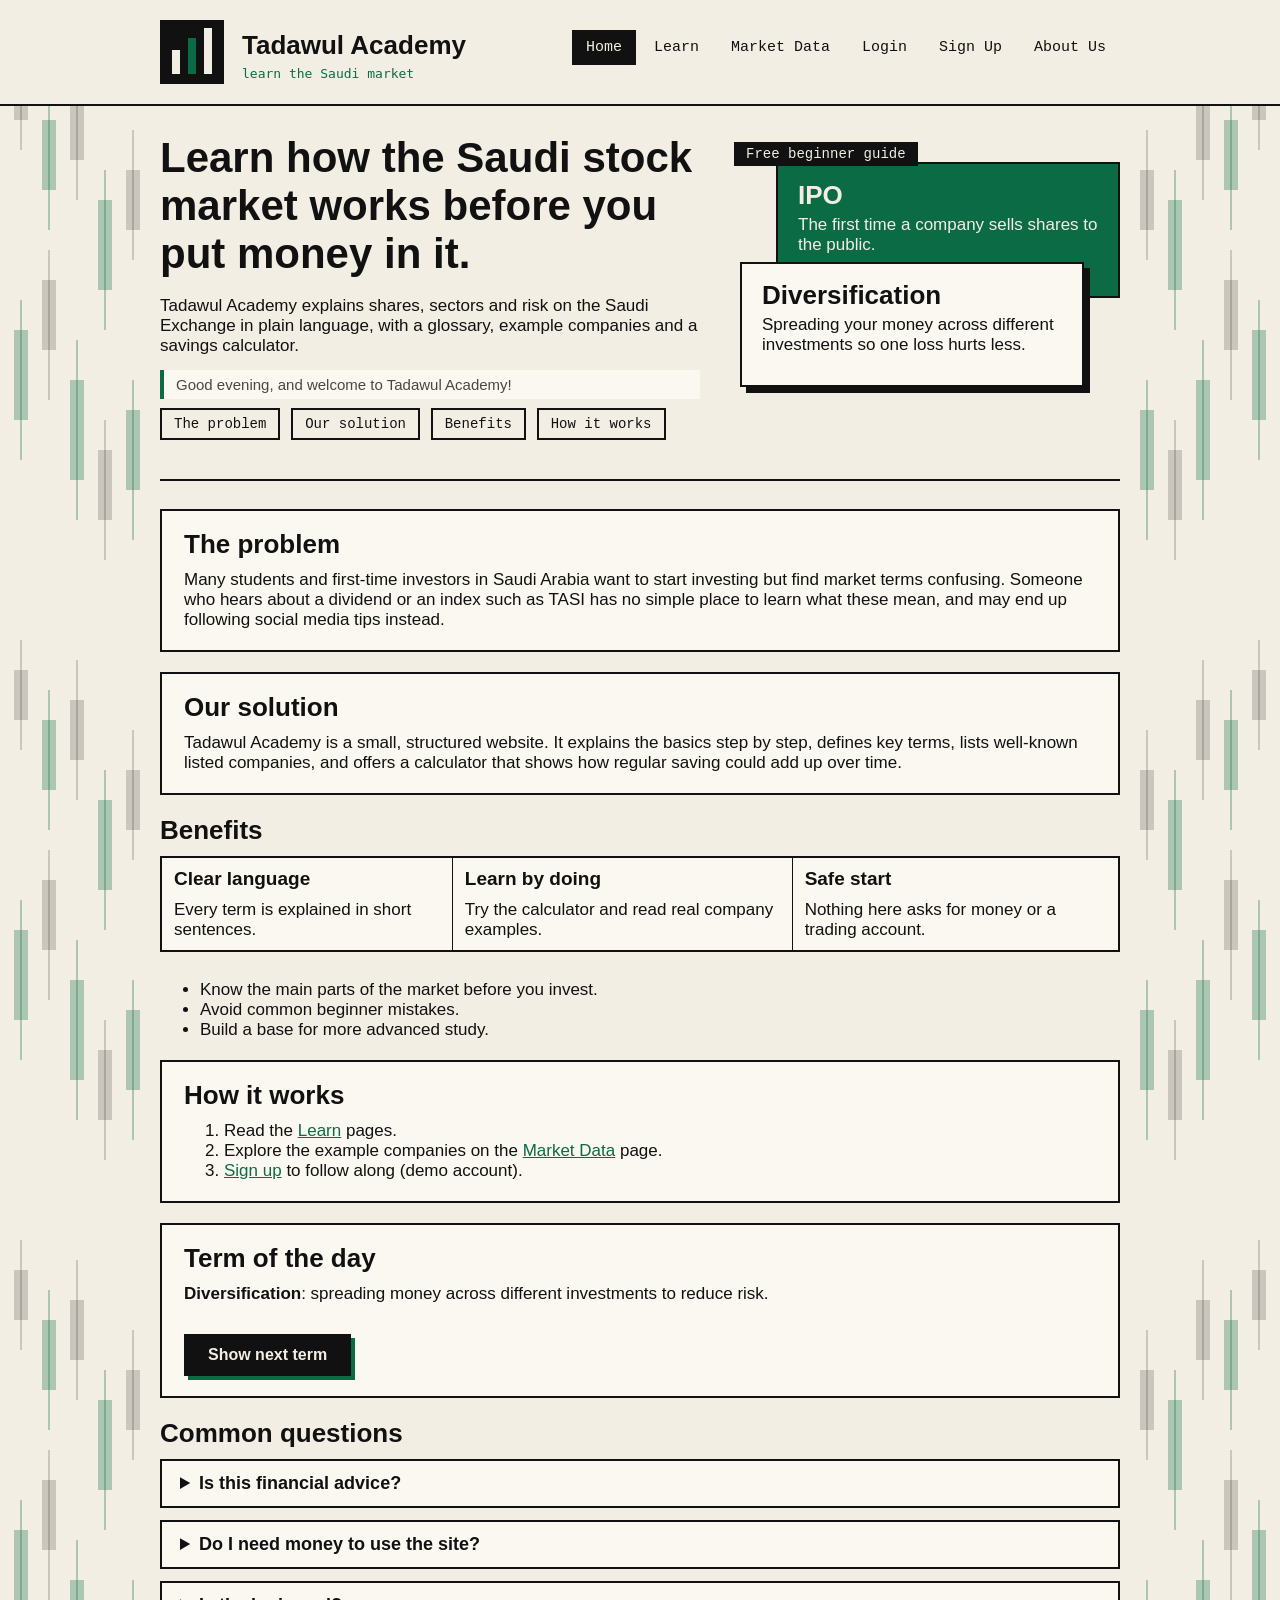
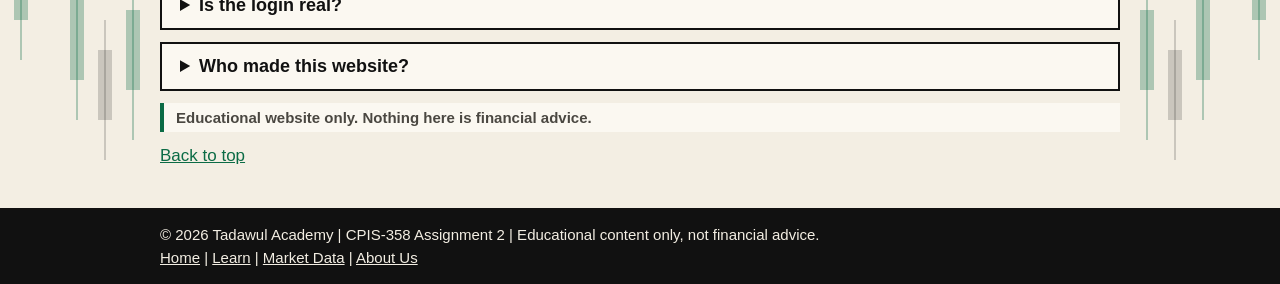
<file: index.html>
<!DOCTYPE html>

<!-- index.html: part of the Tadawul Academy website (CPIS-358, Assignment 2) -->
<html lang="en">
<head>
<meta charset="UTF-8">
<meta name="description" content="Beginner guide to the Saudi stock market">
<title>Tadawul Academy | Learn Saudi Stock Market Basics</title>
<link rel="stylesheet" type="text/css" href="css/style.css">
<script src="js/script.js"></script>
<style type="text/css">
/* Internal CSS: used only on the home page */
.hero { position: relative; height: 345px; border-bottom: 2px solid #111111; margin-bottom: 28px; }
.hero-text { width: 540px; }
.jump a { border: 2px solid #111111; padding: 6px 12px; color: #111111; text-decoration: none; font-family: Consolas, "Courier New", monospace; font-size: 14px; margin-right: 6px; }
.jump a:hover { background-color: #111111; color: #F3EEE3; }
.stack { position: absolute; top: 28px; right: 0; width: 380px; height: 250px; }
.layer { position: absolute; width: 300px; padding: 16px 20px; border: 2px solid #111111; }
.layer h2 { margin-bottom: 4px; }
.back { top: 0; right: 0; height: 100px; z-index: 1; background-color: #0B6B45; color: #F3EEE3; }
.back h2 { color: #F3EEE3; }
.front { top: 100px; left: 0; z-index: 2; background-color: #FBF8F1; box-shadow: 6px 6px 0 #111111; }
.badge { position: absolute; top: -20px; left: -6px; z-index: 3; background-color: #111111; color: #F3EEE3; padding: 4px 12px; font-family: Consolas, "Courier New", monospace; font-size: 14px; }
.faq-item { background-color: #FBF8F1; border: 2px solid #111111; padding: 12px 18px; margin-bottom: 12px; }
.faq-item:hover { box-shadow: 5px 5px 0 #0B6B45; }
.faq-item summary { font-weight: bold; font-size: 18px; }
.faq-item p { margin-top: 12px; margin-bottom: 0; padding-top: 12px; border-top: 1px solid #111111; }
</style>
</head>
<body id="top" onload="showYear(); showGreeting(); showTerm()">
<header class="site-header">
<div class="wrap">
<img src="images/logo.svg" class="logo" width="340" height="96" alt="Tadawul Academy logo. Click it to open the About Us page." usemap="#logomap">
<map name="logomap"><area shape="circle" coords="48,48,32" href="about.html" alt="About Us (icon)"><area shape="rect" coords="98,0,340,96" href="about.html" alt="About Us (title)"></map>
<nav>
<ul>
<li><a href="index.html" class="active">Home</a></li>
<li><a href="learn.html">Learn</a><ul class="submenu"><li><a href="learn.html#basics">Market Basics</a></li><li><a href="learn.html#glossary">Glossary</a></li><li><a href="learn.html#first-steps">First Steps</a></li></ul></li>
<li><a href="market.html">Market Data</a></li>
<li><a href="login.html">Login</a></li>
<li><a href="signup.html">Sign Up</a></li>
<li><a href="about.html">About Us</a></li>
</ul>
</nav>
</div>
</header>
<div class="page">
<section class="hero">
<div class="hero-text">
<h1>Learn how the Saudi stock market works before you put money in it.</h1>
<p>Tadawul Academy explains shares, sectors and risk on the Saudi Exchange in plain language, with a glossary, example companies and a savings calculator.</p>
<p id="greeting" class="note"></p>
<p class="jump"><a href="#problem">The problem</a> <a href="#solution">Our solution</a> <a href="#benefits">Benefits</a> <a href="#how">How it works</a></p>
</div>
<div class="stack">
<span class="badge">Free beginner guide</span>
<div class="layer back"><h2>IPO</h2><p>The first time a company sells shares to the public.</p></div>
<div class="layer front"><h2>Diversification</h2><p>Spreading your money across different investments so one loss hurts less.</p></div>
</div>
</section>
<article class="card" id="problem">
<h2>The problem</h2>
<p>Many students and first-time investors in Saudi Arabia want to start investing but find market terms confusing. Someone who hears about a dividend or an index such as TASI has no simple place to learn what these mean, and may end up following social media tips instead.</p>
</article>
<article class="card" id="solution">
<h2>Our solution</h2>
<p>Tadawul Academy is a small, structured website. It explains the basics step by step, defines key terms, lists well-known listed companies, and offers a calculator that shows how regular saving could add up over time.</p>
</article>
<section id="benefits">
<h2>Benefits</h2>
<table summary="Three main benefits of the website">
<tr>
<td><h3>Clear language</h3>Every term is explained in short sentences.</td>
<td><h3>Learn by doing</h3>Try the calculator and read real company examples.</td>
<td><h3>Safe start</h3>Nothing here asks for money or a trading account.</td>
</tr>
</table>
<ul>
<li>Know the main parts of the market before you invest.</li>
<li>Avoid common beginner mistakes.</li>
<li>Build a base for more advanced study.</li>
</ul>
</section>
<section id="how" class="card">
<h2>How it works</h2>
<ol>
<li>Read the <a href="learn.html">Learn</a> pages.</li>
<li>Explore the example companies on the <a href="market.html">Market Data</a> page.</li>
<li><a href="signup.html">Sign up</a> to follow along (demo account).</li>
</ol>
</section>
<section class="card" id="term">
<h2>Term of the day</h2>
<p id="termText"></p>
<p><input type="button" class="btn" value="Show next term" onclick="nextTerm()"></p>
</section>
<section id="faq">
<h2>Common questions</h2>
<details class="faq-item">
<summary>Is this financial advice?</summary>
<p>No. Tadawul Academy is an educational project. It never tells you what to buy or sell.</p>
</details>
<details class="faq-item">
<summary>Do I need money to use the site?</summary>
<p>No. Everything here is free, and no payment details are ever asked for.</p>
</details>
<details class="faq-item">
<summary>Is the login real?</summary>
<p>No. The login and sign-up pages are demos, so nothing you type is saved.</p>
</details>
<details class="faq-item">
<summary>Who made this website?</summary>
<p>Two Information Systems students at King Abdulaziz University, for the CPIS-358 course. See the <a href="about.html">About Us</a> page.</p>
</details>
</section>
<p class="note" style="font-weight: bold;">Educational website only. Nothing here is financial advice.</p>
<a class="top-link" href="#top">Back to top</a>
</div>
<footer class="site-footer">
<div class="wrap">
<p>&copy; <span id="year">2026</span> Tadawul Academy | CPIS-358 Assignment 2 | Educational content only, not financial advice.</p>
<p><a href="index.html">Home</a> | <a href="learn.html">Learn</a> | <a href="market.html">Market Data</a> | <a href="about.html">About Us</a></p>
</div>
</footer>
</body>
</html>
</file>
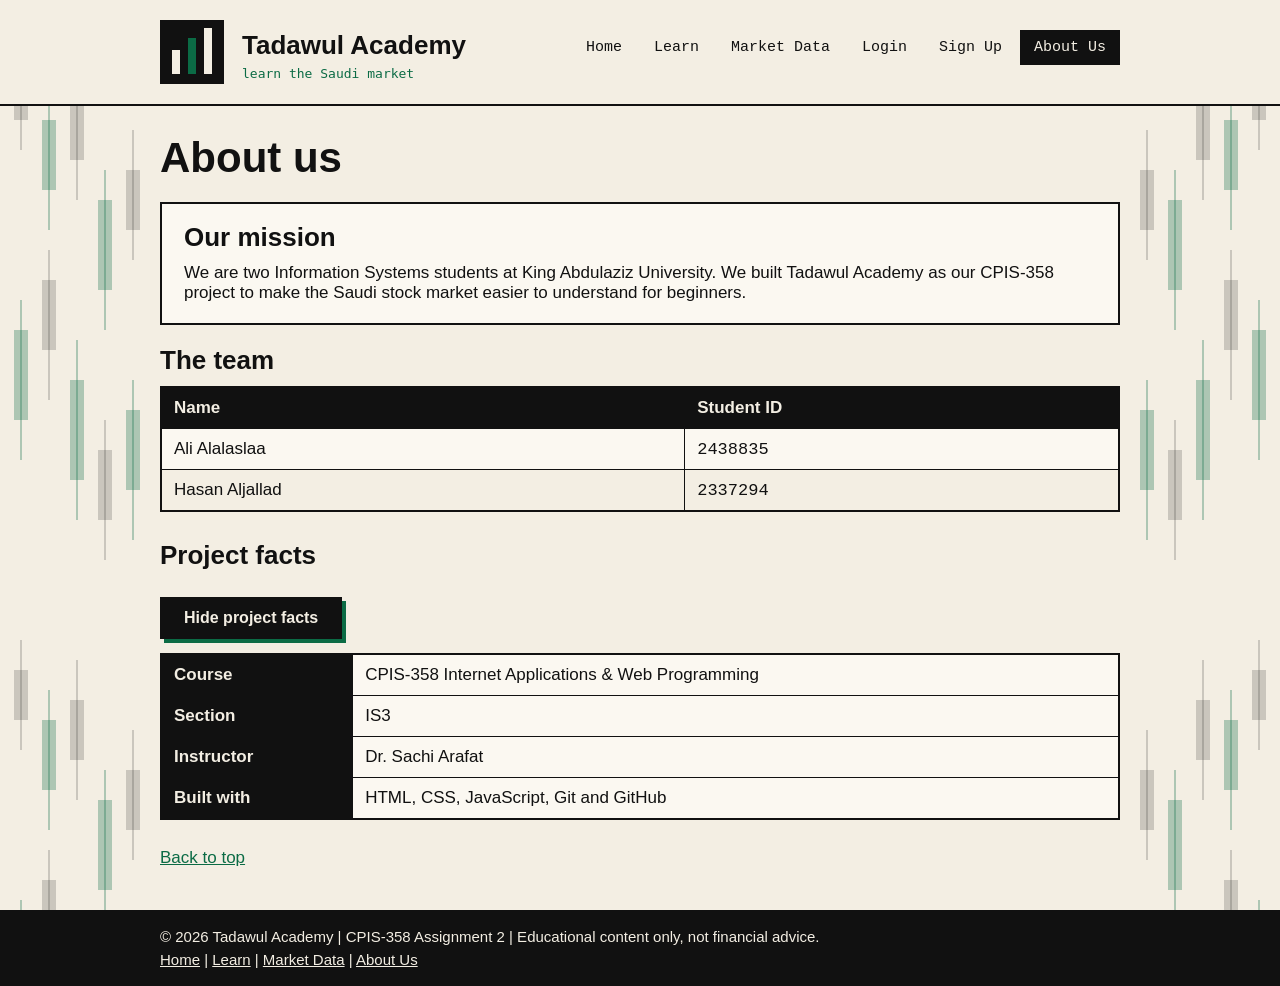
<file: about.html>
<!DOCTYPE html>

<!-- about.html: part of the Tadawul Academy website (CPIS-358, Assignment 2) -->
<html lang="en">
<head>
<meta charset="UTF-8">
<meta name="description" content="Beginner guide to the Saudi stock market">
<title>About Us | Tadawul Academy</title>
<link rel="stylesheet" type="text/css" href="css/style.css">
<script src="js/script.js"></script>
<script>
// Embedded script: shows or hides the project facts table
function toggleFacts() {
  var facts = document.getElementById("factsBox");
  var button = document.getElementById("factsButton");
  if (facts.style.display == "none") {
    facts.style.display = "block";
    button.value = "Hide project facts";
  } else {
    facts.style.display = "none";
    button.value = "Show project facts";
  }
}
</script>
</head>
<body id="top" onload="showYear()">
<header class="site-header">
<div class="wrap">
<img src="images/logo.svg" class="logo" width="340" height="96" alt="Tadawul Academy logo. Click it to open the About Us page." usemap="#logomap">
<map name="logomap"><area shape="circle" coords="48,48,32" href="about.html" alt="About Us (icon)"><area shape="rect" coords="98,0,340,96" href="about.html" alt="About Us (title)"></map>
<nav>
<ul>
<li><a href="index.html">Home</a></li>
<li><a href="learn.html">Learn</a><ul class="submenu"><li><a href="learn.html#basics">Market Basics</a></li><li><a href="learn.html#glossary">Glossary</a></li><li><a href="learn.html#first-steps">First Steps</a></li></ul></li>
<li><a href="market.html">Market Data</a></li>
<li><a href="login.html">Login</a></li>
<li><a href="signup.html">Sign Up</a></li>
<li><a href="about.html" class="active">About Us</a></li>
</ul>
</nav>
</div>
</header>
<div class="page">
<h1>About us</h1>
<section class="card">
<h2>Our mission</h2>
<p>We are two Information Systems students at King Abdulaziz University. We built Tadawul Academy as our CPIS-358 project to make the Saudi stock market easier to understand for beginners.</p>
</section>
<section>
<h2>The team</h2>
<table summary="Team members and student IDs">
<thead><tr><th>Name</th><th>Student ID</th></tr></thead>
<tbody>
<tr><td>Ali Alalaslaa</td><td class="mono">2438835</td></tr>
<tr class="alt"><td>Hasan Aljallad</td><td class="mono">2337294</td></tr>
</tbody></table>
</section>
<section>
<h2>Project facts</h2>
<p><input type="button" id="factsButton" class="btn" value="Hide project facts" onclick="toggleFacts()"></p>
<div id="factsBox">
<table summary="Course details">
<tbody>
<tr><th>Course</th><td>CPIS-358 Internet Applications &amp; Web Programming</td></tr>
<tr><th>Section</th><td>IS3</td></tr>
<tr><th>Instructor</th><td>Dr. Sachi Arafat</td></tr>
<tr><th>Built with</th><td>HTML, CSS, JavaScript, Git and GitHub</td></tr>
</tbody></table>
</div>
</section>
<a class="top-link" href="#top">Back to top</a>
</div>
<footer class="site-footer">
<div class="wrap">
<p>&copy; <span id="year">2026</span> Tadawul Academy | CPIS-358 Assignment 2 | Educational content only, not financial advice.</p>
<p><a href="index.html">Home</a> | <a href="learn.html">Learn</a> | <a href="market.html">Market Data</a> | <a href="about.html">About Us</a></p>
</div>
</footer>
</body>
</html>
</file>
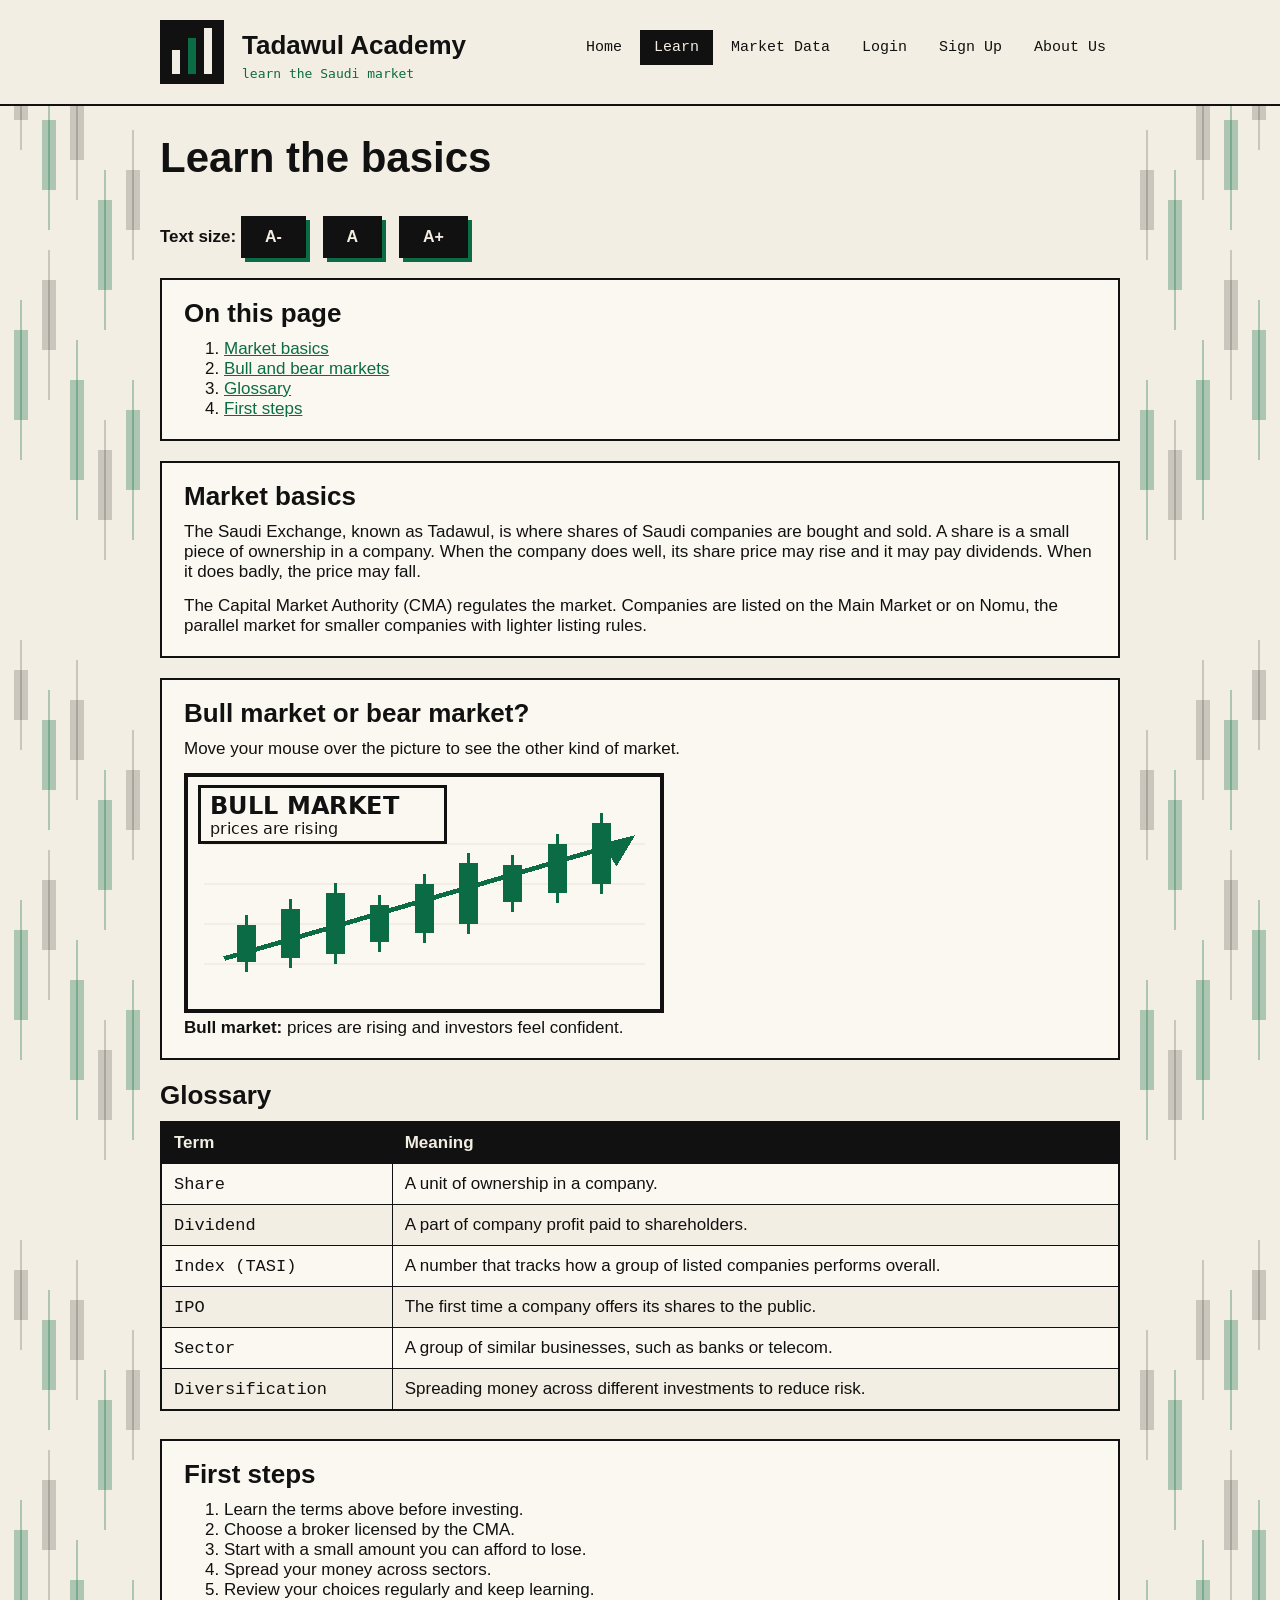
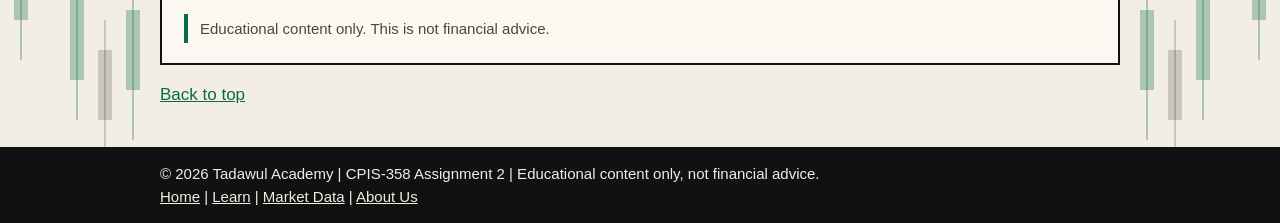
<file: learn.html>
<!DOCTYPE html>

<!-- learn.html: part of the Tadawul Academy website (CPIS-358, Assignment 2) -->
<html lang="en">
<head>
<meta charset="UTF-8">
<meta name="description" content="Beginner guide to the Saudi stock market">
<title>Learn the Basics | Tadawul Academy</title>
<link rel="stylesheet" type="text/css" href="css/style.css">
<script src="js/script.js"></script>
<script>
// Embedded script: picture rollover on the Learn page
function showBear() {
  document.getElementById("moodPic").src = "images/bear.png";
  document.getElementById("moodPic").alt = "Chart of a falling market";
  document.getElementById("moodText").innerHTML = "<strong>Bear market:</strong> prices are falling and investors feel nervous.";
}

function showBull() {
  document.getElementById("moodPic").src = "images/bull.png";
  document.getElementById("moodPic").alt = "Chart of a rising market";
  document.getElementById("moodText").innerHTML = "<strong>Bull market:</strong> prices are rising and investors feel confident.";
}

// Changes the text size of the whole page
function changeSize(size) {
  document.body.style.fontSize = size;
}
</script>
</head>
<body id="top" onload="showYear()">
<header class="site-header">
<div class="wrap">
<img src="images/logo.svg" class="logo" width="340" height="96" alt="Tadawul Academy logo. Click it to open the About Us page." usemap="#logomap">
<map name="logomap"><area shape="circle" coords="48,48,32" href="about.html" alt="About Us (icon)"><area shape="rect" coords="98,0,340,96" href="about.html" alt="About Us (title)"></map>
<nav>
<ul>
<li><a href="index.html">Home</a></li>
<li><a href="learn.html" class="active">Learn</a><ul class="submenu"><li><a href="learn.html#basics">Market Basics</a></li><li><a href="learn.html#glossary">Glossary</a></li><li><a href="learn.html#first-steps">First Steps</a></li></ul></li>
<li><a href="market.html">Market Data</a></li>
<li><a href="login.html">Login</a></li>
<li><a href="signup.html">Sign Up</a></li>
<li><a href="about.html">About Us</a></li>
</ul>
</nav>
</div>
</header>
<div class="page">
<h1>Learn the basics</h1>
<p><strong>Text size:</strong>
<input type="button" class="btn" value="A-" onclick="changeSize('15px')">
<input type="button" class="btn" value="A" onclick="changeSize('17px')">
<input type="button" class="btn" value="A+" onclick="changeSize('20px')"></p>
<nav class="card"><h2>On this page</h2><ol>
<li><a href="#basics">Market basics</a></li><li><a href="#mood">Bull and bear markets</a></li><li><a href="#glossary">Glossary</a></li><li><a href="#first-steps">First steps</a></li></ol></nav>
<article class="card" id="basics">
<h2>Market basics</h2>
<p>The Saudi Exchange, known as Tadawul, is where shares of Saudi companies are bought and sold. A share is a small piece of ownership in a company. When the company does well, its share price may rise and it may pay dividends. When it does badly, the price may fall.</p>
<p>The Capital Market Authority (CMA) regulates the market. Companies are listed on the Main Market or on Nomu, the parallel market for smaller companies with lighter listing rules.</p>
</article>
<section class="card" id="mood">
<h2>Bull market or bear market?</h2>
<p>Move your mouse over the picture to see the other kind of market.</p>
<img id="moodPic" src="images/bull.png" width="480" height="240" alt="Chart of a rising market" onmouseover="showBear()" onmouseout="showBull()">
<p id="moodText"><strong>Bull market:</strong> prices are rising and investors feel confident.</p>
</section>
<section id="glossary">
<h2>Glossary</h2>
<table summary="Key market terms and their meanings">
<thead><tr><th>Term</th><th>Meaning</th></tr></thead>
<tbody>
<tr><td class="mono">Share</td><td>A unit of ownership in a company.</td></tr>
<tr class="alt"><td class="mono">Dividend</td><td>A part of company profit paid to shareholders.</td></tr>
<tr><td class="mono">Index (TASI)</td><td>A number that tracks how a group of listed companies performs overall.</td></tr>
<tr class="alt"><td class="mono">IPO</td><td>The first time a company offers its shares to the public.</td></tr>
<tr><td class="mono">Sector</td><td>A group of similar businesses, such as banks or telecom.</td></tr>
<tr class="alt"><td class="mono">Diversification</td><td>Spreading money across different investments to reduce risk.</td></tr>
</tbody></table>
</section>
<article class="card" id="first-steps">
<h2>First steps</h2>
<ol>
<li>Learn the terms above before investing.</li>
<li>Choose a broker licensed by the CMA.</li>
<li>Start with a small amount you can afford to lose.</li>
<li>Spread your money across sectors.</li>
<li>Review your choices regularly and keep learning.</li>
</ol>
<p class="note">Educational content only. This is not financial advice.</p>
</article>
<a class="top-link" href="#top">Back to top</a>
</div>
<footer class="site-footer">
<div class="wrap">
<p>&copy; <span id="year">2026</span> Tadawul Academy | CPIS-358 Assignment 2 | Educational content only, not financial advice.</p>
<p><a href="index.html">Home</a> | <a href="learn.html">Learn</a> | <a href="market.html">Market Data</a> | <a href="about.html">About Us</a></p>
</div>
</footer>
</body>
</html>
</file>
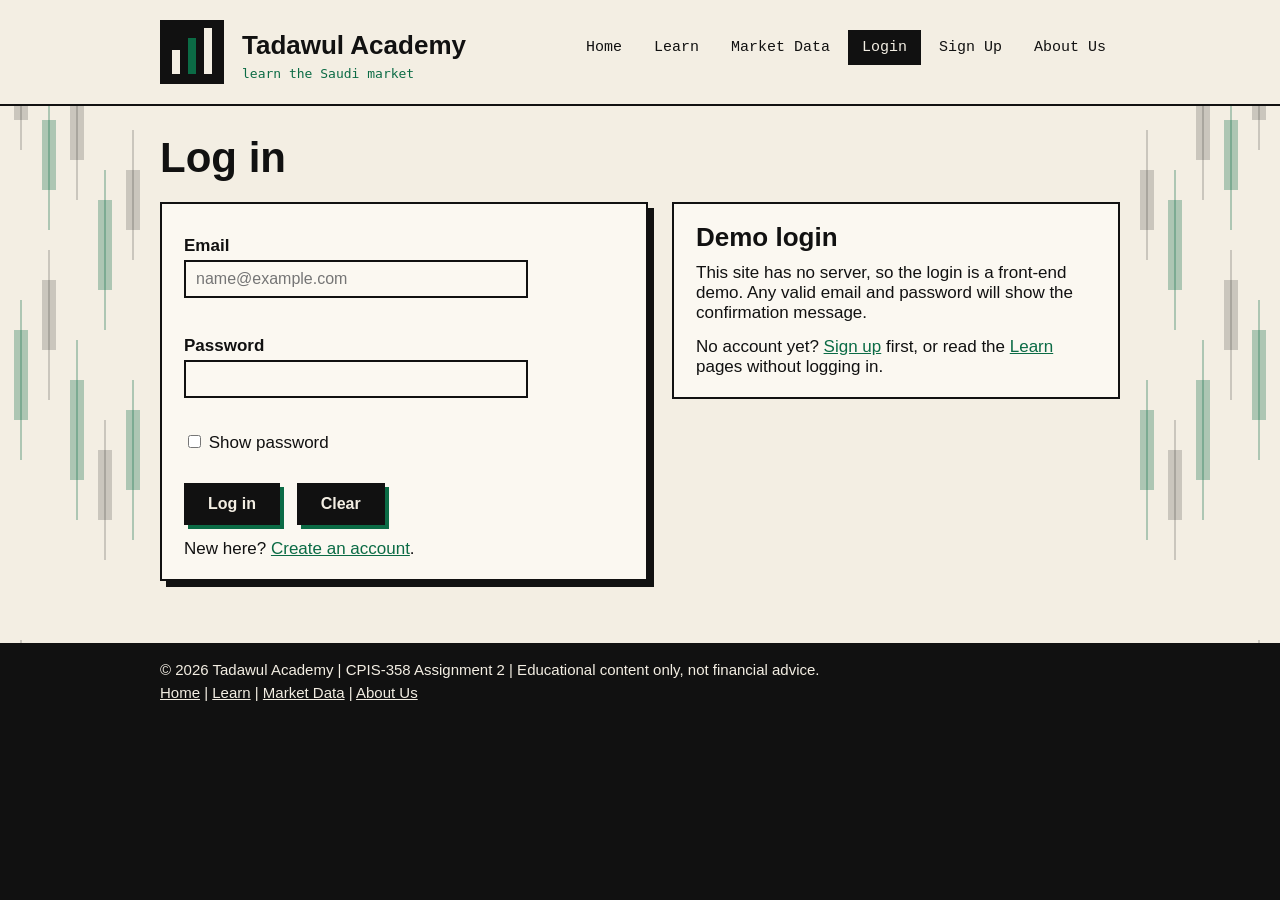
<file: login.html>
<!DOCTYPE html>

<!-- login.html: part of the Tadawul Academy website (CPIS-358, Assignment 2) -->
<html lang="en">
<head>
<meta charset="UTF-8">
<meta name="description" content="Beginner guide to the Saudi stock market">
<title>Login | Tadawul Academy</title>
<link rel="stylesheet" type="text/css" href="css/style.css">
<script src="js/script.js"></script>
<script>
// Embedded script: show or hide the password
function togglePassword() {
  var field = document.getElementById("loginPassword");
  if (document.getElementById("showPw").checked) {
    field.type = "text";
  } else {
    field.type = "password";
  }
}
</script>
</head>
<body id="top" onload="showYear()">
<header class="site-header">
<div class="wrap">
<img src="images/logo.svg" class="logo" width="340" height="96" alt="Tadawul Academy logo. Click it to open the About Us page." usemap="#logomap">
<map name="logomap"><area shape="circle" coords="48,48,32" href="about.html" alt="About Us (icon)"><area shape="rect" coords="98,0,340,96" href="about.html" alt="About Us (title)"></map>
<nav>
<ul>
<li><a href="index.html">Home</a></li>
<li><a href="learn.html">Learn</a><ul class="submenu"><li><a href="learn.html#basics">Market Basics</a></li><li><a href="learn.html#glossary">Glossary</a></li><li><a href="learn.html#first-steps">First Steps</a></li></ul></li>
<li><a href="market.html">Market Data</a></li>
<li><a href="login.html" class="active">Login</a></li>
<li><a href="signup.html">Sign Up</a></li>
<li><a href="about.html">About Us</a></li>
</ul>
</nav>
</div>
</header>
<div class="page">
<h1>Log in</h1>
<section class="card shadow form-box">
<form name="loginForm" method="post" onsubmit="return validateLogin()" onreset="clearLogin()">
<label for="loginEmail">Email</label>
<input type="text" id="loginEmail" name="email" class="field" placeholder="name@example.com" onfocus="highlight(this)" onblur="unhighlight(this)">
<p class="error" id="loginEmailErr"></p>
<label for="loginPassword">Password</label>
<input type="password" id="loginPassword" name="password" class="field" onfocus="highlight(this)" onblur="unhighlight(this)">
<p class="error" id="loginPwErr"></p>
<p style="margin-top: 10px;"><label class="inline"><input type="checkbox" id="showPw" onclick="togglePassword()"> Show password</label></p>
<input type="submit" class="btn" value="Log in">
<input type="reset" class="btn" value="Clear">
<p class="msg" id="loginMsg"></p>
</form>
<p>New here? <a href="signup.html">Create an account</a>.</p>
</section>
<aside class="side card">
<h2>Demo login</h2>
<p>This site has no server, so the login is a front-end demo. Any valid email and password will show the confirmation message.</p>
<p>No account yet? <a href="signup.html">Sign up</a> first, or read the <a href="learn.html">Learn</a> pages without logging in.</p>
</aside>
</div>
<footer class="site-footer">
<div class="wrap">
<p>&copy; <span id="year">2026</span> Tadawul Academy | CPIS-358 Assignment 2 | Educational content only, not financial advice.</p>
<p><a href="index.html">Home</a> | <a href="learn.html">Learn</a> | <a href="market.html">Market Data</a> | <a href="about.html">About Us</a></p>
</div>
</footer>
</body>
</html>
</html>
</file>
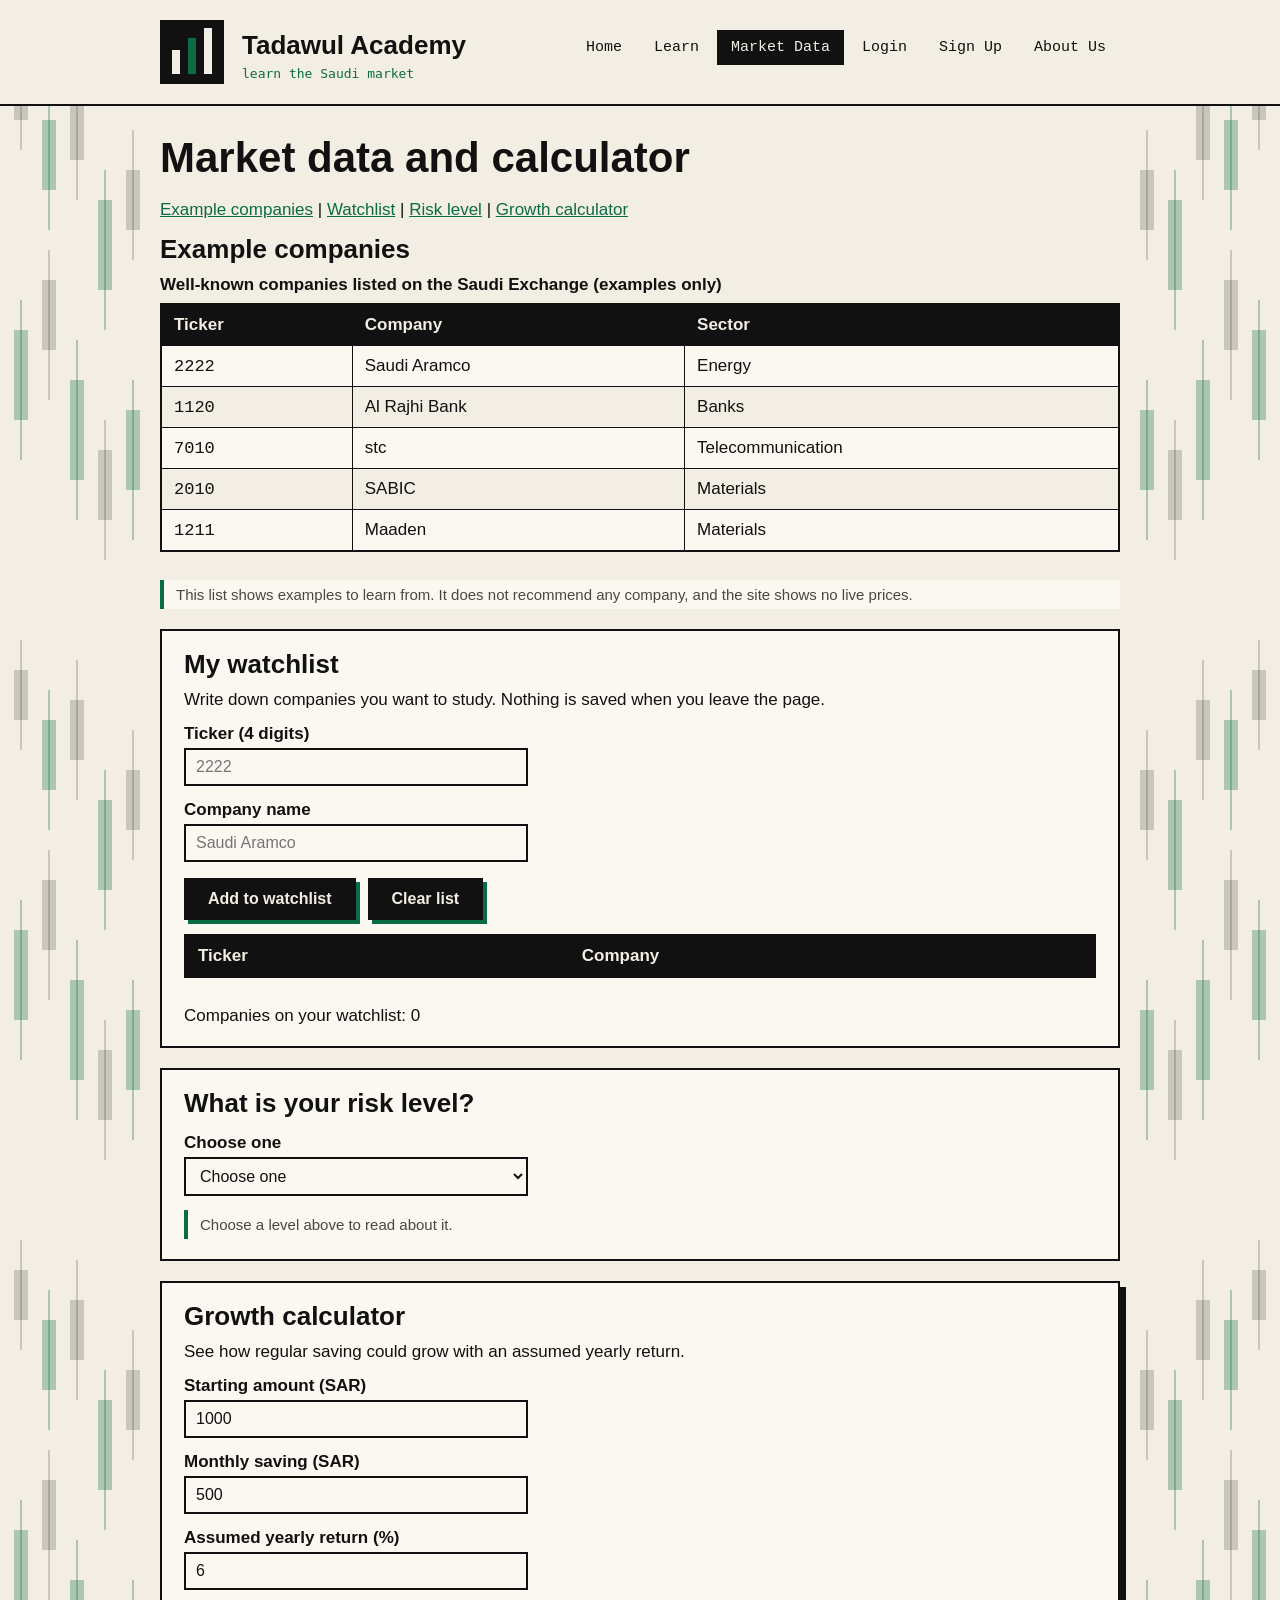
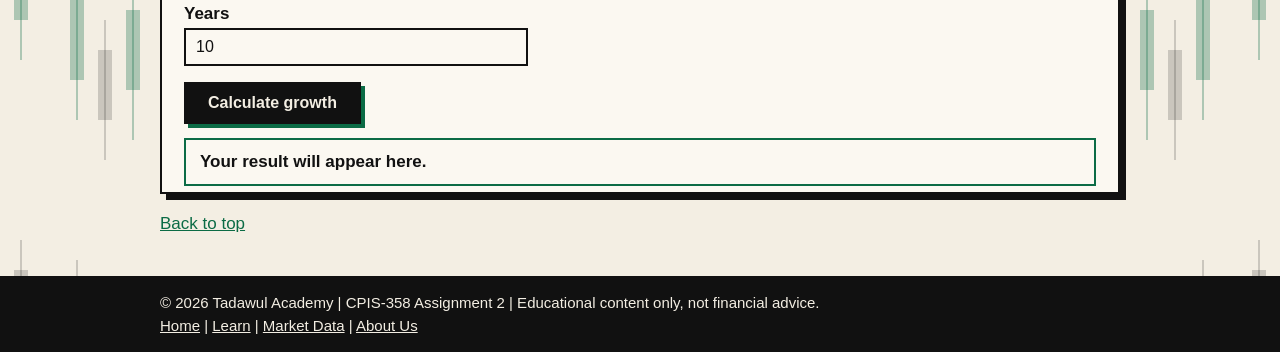
<file: market.html>
<!DOCTYPE html>

<!-- market.html: part of the Tadawul Academy website (CPIS-358, Assignment 2) -->
<html lang="en">
<head>
<meta charset="UTF-8">
<meta name="description" content="Beginner guide to the Saudi stock market">
<title>Market Data and Calculator | Tadawul Academy</title>
<link rel="stylesheet" type="text/css" href="css/style.css">
<script src="js/script.js"></script>
<script>
// Embedded script: scripts that are used only on the Market Data page
function showRisk() {
  var level = document.getElementById("riskLevel").value;
  var box = document.getElementById("riskText");
  switch (level) {
    case "low":
      box.innerHTML = "<strong>Low risk:</strong> you prefer steady growth and accept smaller returns. Spreading your money across sectors matters most for you.";
      box.style.borderLeftColor = "#0B6B45";
      break;
    case "medium":
      box.innerHTML = "<strong>Medium risk:</strong> you accept some ups and downs for better growth. Keep a mix of different sectors.";
      box.style.borderLeftColor = "#111111";
      break;
    case "high":
      box.innerHTML = "<strong>High risk:</strong> you accept big ups and downs for the chance of bigger growth. You could also lose a lot, so only use money you can afford to lose.";
      box.style.borderLeftColor = "#9B1C1C";
      break;
    default:
      box.innerHTML = "Choose a level above to read about it.";
      box.style.borderLeftColor = "#0B6B45";
  }
}

// ----- Watchlist: adds and removes table rows -----
var watchCount = 0; // how many companies are on the list

// Returns true when the text has only the digits 0 to 9
function onlyDigits(text) {
  for (var i = 0; i < text.length; i++) {
    var letter = text.charAt(i);
    if (letter < "0" || letter > "9") {
      return false;
    }
  }
  return true;
}

// Adds a row to the watchlist after checking both boxes
function addWatch() {
  var ticker = document.getElementById("watchTicker").value;
  var company = document.getElementById("watchCompany").value;
  var error = "";

  if (ticker == "" || company == "") {
    error = "Please fill in both boxes.";
  } else if (ticker.length != 4 || onlyDigits(ticker) == false) {
    error = "The ticker must be exactly 4 digits, like 2222.";
  } else if (company.indexOf("<") != -1 || company.indexOf(">") != -1) {
    error = "The company name cannot contain the signs < or >.";
  }

  if (error != "") {
    window.alert(error);
    return;
  }

  watchCount = watchCount + 1;
  document.getElementById("watchBody").innerHTML += "<tr><td class=\"mono\">" + ticker + "</td><td>" + company + "</td></tr>";
  document.getElementById("watchCount").innerHTML = watchCount;
  document.getElementById("watchTicker").value = "";
  document.getElementById("watchCompany").value = "";
}

// Removes every row from the watchlist
function clearWatch() {
  document.getElementById("watchBody").innerHTML = "";
  watchCount = 0;
  document.getElementById("watchCount").innerHTML = watchCount;
}
</script>
</head>
<body id="top" onload="showYear()">
<header class="site-header">
<div class="wrap">
<img src="images/logo.svg" class="logo" width="340" height="96" alt="Tadawul Academy logo. Click it to open the About Us page." usemap="#logomap">
<map name="logomap"><area shape="circle" coords="48,48,32" href="about.html" alt="About Us (icon)"><area shape="rect" coords="98,0,340,96" href="about.html" alt="About Us (title)"></map>
<nav>
<ul>
<li><a href="index.html">Home</a></li>
<li><a href="learn.html">Learn</a><ul class="submenu"><li><a href="learn.html#basics">Market Basics</a></li><li><a href="learn.html#glossary">Glossary</a></li><li><a href="learn.html#first-steps">First Steps</a></li></ul></li>
<li><a href="market.html" class="active">Market Data</a></li>
<li><a href="login.html">Login</a></li>
<li><a href="signup.html">Sign Up</a></li>
<li><a href="about.html">About Us</a></li>
</ul>
</nav>
</div>
</header>
<div class="page">
<h1>Market data and calculator</h1>
<p><a href="#companies">Example companies</a> | <a href="#watchlist">Watchlist</a> | <a href="#risk">Risk level</a> | <a href="#calculator">Growth calculator</a></p>
<section id="companies">
<h2>Example companies</h2>
<table summary="Well-known companies listed on the Saudi Exchange">
<caption>Well-known companies listed on the Saudi Exchange (examples only)</caption>
<thead><tr><th>Ticker</th><th>Company</th><th>Sector</th></tr></thead>
<tbody>
<tr><td class="mono">2222</td><td>Saudi Aramco</td><td>Energy</td></tr>
<tr class="alt"><td class="mono">1120</td><td>Al Rajhi Bank</td><td>Banks</td></tr>
<tr><td class="mono">7010</td><td>stc</td><td>Telecommunication</td></tr>
<tr class="alt"><td class="mono">2010</td><td>SABIC</td><td>Materials</td></tr>
<tr><td class="mono">1211</td><td>Maaden</td><td>Materials</td></tr>
</tbody></table>
<p class="note">This list shows examples to learn from. It does not recommend any company, and the site shows no live prices.</p>
</section>
<section class="card" id="watchlist">
<h2>My watchlist</h2>
<p>Write down companies you want to study. Nothing is saved when you leave the page.</p>
<label for="watchTicker">Ticker (4 digits)</label>
<input type="text" id="watchTicker" class="field" maxlength="4" placeholder="2222">
<label for="watchCompany">Company name</label>
<input type="text" id="watchCompany" class="field" placeholder="Saudi Aramco">
<p><input type="button" class="btn" value="Add to watchlist" onclick="addWatch()"><input type="button" class="btn" value="Clear list" onclick="clearWatch()"></p>
<table summary="Companies on my watchlist">
<thead><tr><th>Ticker</th><th>Company</th></tr></thead>
<tbody id="watchBody"></tbody>
</table>
<p>Companies on your watchlist: <span id="watchCount">0</span></p>
</section>
<section class="card" id="risk">
<h2>What is your risk level?</h2>
<label for="riskLevel">Choose one</label>
<select id="riskLevel" class="field pick" onchange="showRisk()">
<option value="">Choose one</option>
<option value="low">Low</option>
<option value="medium">Medium</option>
<option value="high">High</option>
</select>
<p id="riskText" class="note" style="margin-top: 14px;">Choose a level above to read about it.</p>
</section>
<section id="calculator" class="card shadow">
<h2>Growth calculator</h2>
<p>See how regular saving could grow with an assumed yearly return.</p>
<form name="calcForm" method="post" onsubmit="return calculate()">
<label for="initial">Starting amount (SAR)</label>
<input type="number" id="initial" name="initial" class="field" step="any" value="1000">
<label for="monthly">Monthly saving (SAR)</label>
<input type="number" id="monthly" name="monthly" class="field" step="any" value="500">
<label for="rate">Assumed yearly return (%)</label>
<input type="number" id="rate" name="rate" class="field" step="any" value="6">
<label for="years">Years</label>
<input type="number" id="years" name="years" class="field" step="any" value="10">
<p><input type="submit" class="btn" value="Calculate growth"></p>
</form>
<div id="calcResult" class="result">Your result will appear here.</div>
</section>
<a class="top-link" href="#top">Back to top</a>
</div>
<footer class="site-footer">
<div class="wrap">
<p>&copy; <span id="year">2026</span> Tadawul Academy | CPIS-358 Assignment 2 | Educational content only, not financial advice.</p>
<p><a href="index.html">Home</a> | <a href="learn.html">Learn</a> | <a href="market.html">Market Data</a> | <a href="about.html">About Us</a></p>
</div>
</footer>
</body>
</html>
</file>
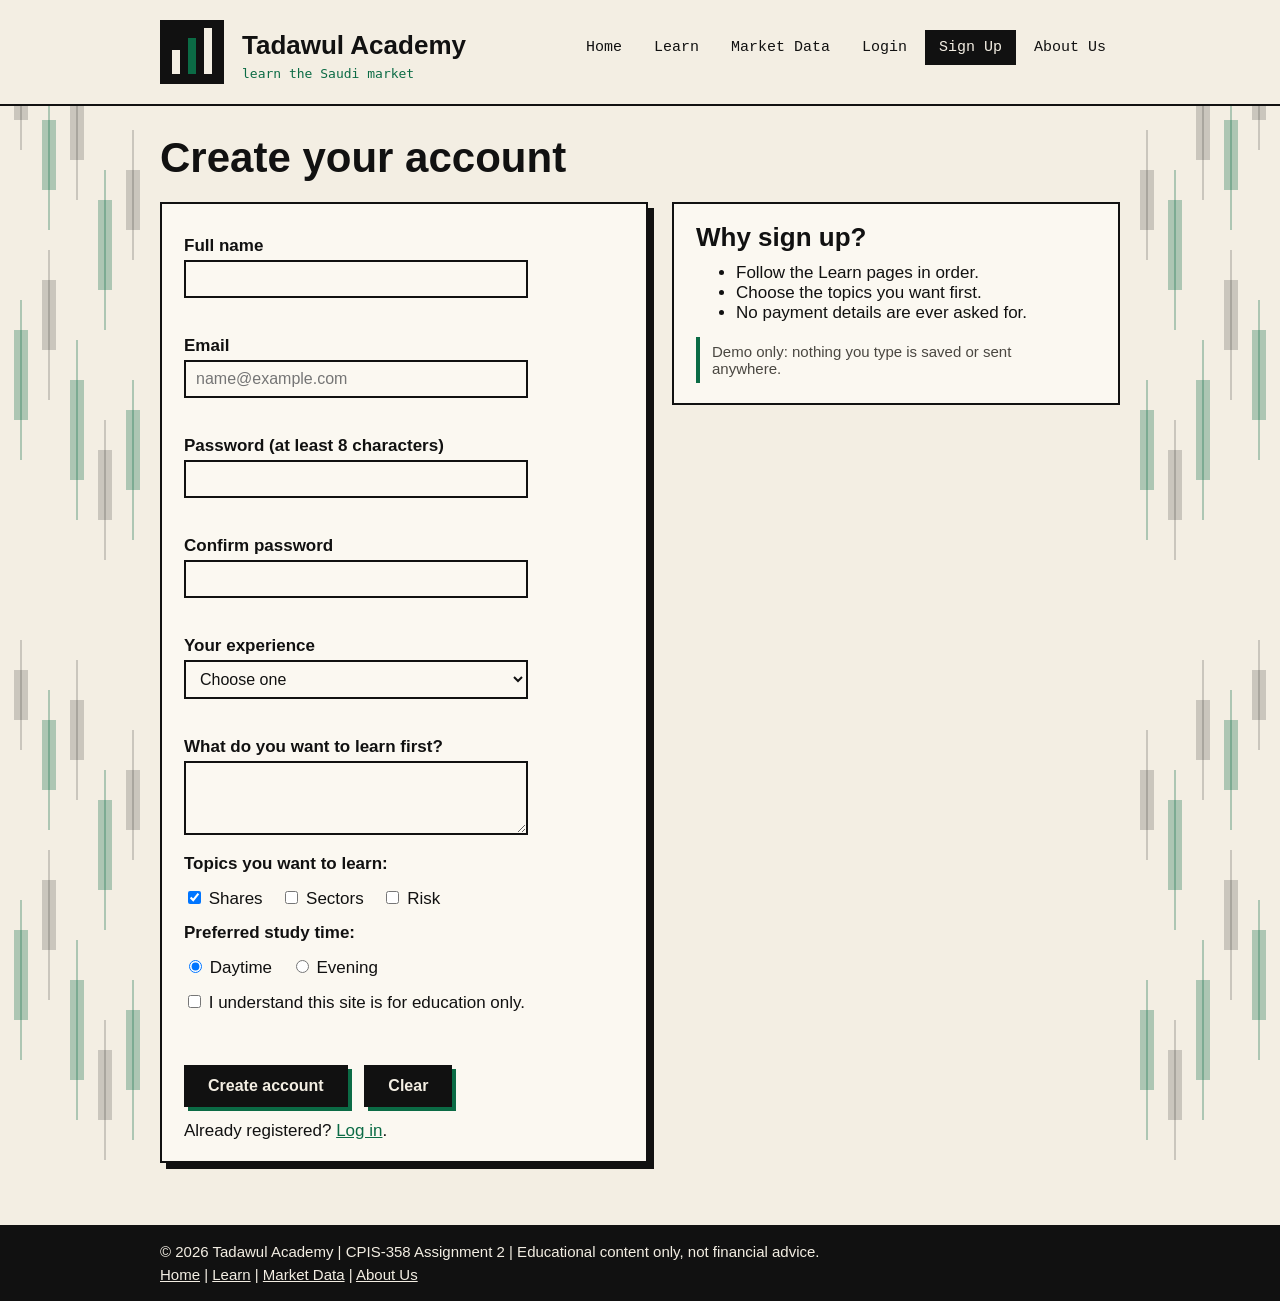
<file: signup.html>
<!DOCTYPE html>

<!-- signup.html: part of the Tadawul Academy website (CPIS-358, Assignment 2) -->
<html lang="en">
<head>
<meta charset="UTF-8">
<meta name="description" content="Beginner guide to the Saudi stock market">
<title>Sign Up | Tadawul Academy</title>
<link rel="stylesheet" type="text/css" href="css/style.css">
<script src="js/script.js"></script>
</head>
<body id="top" onload="showYear()">
<header class="site-header">
<div class="wrap">
<img src="images/logo.svg" class="logo" width="340" height="96" alt="Tadawul Academy logo. Click it to open the About Us page." usemap="#logomap">
<map name="logomap"><area shape="circle" coords="48,48,32" href="about.html" alt="About Us (icon)"><area shape="rect" coords="98,0,340,96" href="about.html" alt="About Us (title)"></map>
<nav>
<ul>
<li><a href="index.html">Home</a></li>
<li><a href="learn.html">Learn</a><ul class="submenu"><li><a href="learn.html#basics">Market Basics</a></li><li><a href="learn.html#glossary">Glossary</a></li><li><a href="learn.html#first-steps">First Steps</a></li></ul></li>
<li><a href="market.html">Market Data</a></li>
<li><a href="login.html">Login</a></li>
<li><a href="signup.html" class="active">Sign Up</a></li>
<li><a href="about.html">About Us</a></li>
</ul>
</nav>
</div>
</header>
<div class="page">
<h1>Create your account</h1>
<section class="card shadow form-box">
<form name="signupForm" method="post" onsubmit="return validateSignup()" onreset="clearSignup()">
<label for="fullname">Full name</label>
<input type="text" id="fullname" name="fullname" class="field" size="30" maxlength="40" onfocus="highlight(this)" onblur="formatName(this); unhighlight(this); checkName()">
<p class="error" id="nameErr"></p>
<label for="email">Email</label>
<input type="text" id="email" name="email" class="field" placeholder="name@example.com" onfocus="highlight(this)" onblur="unhighlight(this); checkEmail()">
<p class="error" id="emailErr"></p>
<label for="password">Password (at least 8 characters)</label>
<input type="password" id="password" name="password" class="field" autocomplete="off" onfocus="highlight(this)" onblur="unhighlight(this); checkPassword()">
<p class="error" id="pwErr"></p>
<label for="password2">Confirm password</label>
<input type="password" id="password2" name="password2" class="field" autocomplete="off" onfocus="highlight(this)" onblur="unhighlight(this); checkPassword2()">
<p class="error" id="pw2Err"></p>
<label for="level">Your experience</label>
<select id="level" name="level" class="field pick" onchange="checkLevel()"><option value="">Choose one</option><option value="beginner">Complete beginner</option><option value="some">Some knowledge</option><option value="experienced">Experienced</option></select>
<p class="error" id="levelErr"></p>
<label for="goal">What do you want to learn first?</label>
<textarea id="goal" name="goal" class="field" rows="3" cols="30"></textarea>
<p style="margin-top: 14px;"><strong>Topics you want to learn:</strong></p>
<label class="inline"><input type="checkbox" name="topics" value="shares" checked> Shares</label>
<label class="inline"><input type="checkbox" name="topics" value="sectors"> Sectors</label>
<label class="inline"><input type="checkbox" name="topics" value="risk"> Risk</label>
<p style="margin-top: 14px;"><strong>Preferred study time:</strong></p>
<label class="inline"><input type="radio" name="time" value="day" checked> Daytime</label>
<label class="inline"><input type="radio" name="time" value="night"> Evening</label>
<p style="margin-top: 14px;"><label class="inline"><input type="checkbox" id="terms" name="terms" onclick="checkTerms()"> I understand this site is for education only.</label></p>
<p class="error" id="termsErr"></p>
<input type="submit" class="btn" value="Create account">
<input type="reset" class="btn" value="Clear">
<p class="msg" id="signupMsg"></p>
</form>
<p>Already registered? <a href="login.html">Log in</a>.</p>
</section>
<aside class="side card">
<h2>Why sign up?</h2>
<ul>
<li>Follow the Learn pages in order.</li>
<li>Choose the topics you want first.</li>
<li>No payment details are ever asked for.</li>
</ul>
<p class="note">Demo only: nothing you type is saved or sent anywhere.</p>
</aside>
</div>
<footer class="site-footer">
<div class="wrap">
<p>&copy; <span id="year">2026</span> Tadawul Academy | CPIS-358 Assignment 2 | Educational content only, not financial advice.</p>
<p><a href="index.html">Home</a> | <a href="learn.html">Learn</a> | <a href="market.html">Market Data</a> | <a href="about.html">About Us</a></p>
</div>
</footer>
</body>
</html>
</file>
<file: css/style.css>
/* Tadawul Academy - external style sheet (shared by all pages) */
html { background-color: #111111; }
body { margin: 0; background-color: #F3EEE3; color: #111111; font-family: Arial, Helvetica, sans-serif; font-size: 17px;
  background-image: url(../images/side-left.png), url(../images/side-right.png);
  background-position: left top, right top;
  background-repeat: repeat-y, repeat-y; }
h1, h2, h3 { color: #111111; margin-top: 0; margin-bottom: 10px; }
h1 { font-size: 42px; margin-bottom: 18px; }
h2 { font-size: 26px; }
h3 { font-size: 19px; }
p { margin-top: 0; margin-bottom: 14px; }
a { color: #0B6B45; }
a:hover { color: #111111; }
ul, ol { margin-top: 0; margin-bottom: 14px; }

/* Master page: header and menu */
.wrap { width: 960px; margin: 0 auto; position: relative; }
.site-header { position: relative; z-index: 100; background-color: #F3EEE3; border-bottom: 2px solid #111111; height: 104px; }
.logo { float: left; margin-top: 4px; margin-left: -16px; }
.site-header nav { float: right; margin-top: 30px; }
.site-header nav ul { list-style: none; margin: 0; padding: 0; }
.site-header nav li { float: left; position: relative; margin-left: 4px; }
.site-header nav a { display: block; color: #111111; text-decoration: none; padding: 7px 12px; font-family: Consolas, "Courier New", monospace; font-size: 15px; border: 2px solid #F3EEE3; }
.site-header nav a:hover { border-color: #111111; color: #111111; }
.site-header nav .active { background-color: #111111; color: #F3EEE3; border-color: #111111; }
.site-header nav .active:hover { color: #F3EEE3; }
.submenu { display: none; position: absolute; top: 100%; left: 0; width: 190px; z-index: 200; background-color: #FBF8F1; border: 2px solid #111111; box-shadow: 4px 4px 0 #111111; }
.site-header li:hover .submenu { display: block; }
.site-header .submenu li { float: none; margin-left: 0; }

/* Page body */
.page { width: 960px; margin: 0 auto; padding-top: 28px; padding-bottom: 10px; position: relative; }
.side { position: absolute; top: 76px; right: 0; width: 400px; }
.card { background-color: #FBF8F1; border: 2px solid #111111; padding: 18px 22px 6px 22px; margin-top: 20px; margin-bottom: 20px; }
.shadow { box-shadow: 6px 6px 0 #111111; }
.note { border-left: 4px solid #0B6B45; background-color: #FBF8F1; padding: 6px 12px; color: #4A4741; font-size: 15px; }
.top-link { display: block; margin-top: 8px; }

/* Tables */
table { width: 100%; border-collapse: collapse; background-color: #FBF8F1; border: 2px solid #111111; margin-bottom: 28px; }
caption { text-align: left; font-weight: bold; padding-bottom: 8px; }
th { background-color: #111111; color: #F3EEE3; text-align: left; }
th, td { border: 1px solid #111111; padding: 10px 12px; text-align: left; }
tr.alt { background-color: #F3EEE3; }
.mono { font-family: Consolas, "Courier New", monospace; }

/* Forms */
.form-box { width: 440px; }
label { display: block; margin-top: 14px; margin-bottom: 4px; font-weight: bold; }
.field { width: 320px; padding: 8px 10px; border: 2px solid #111111; background-color: #FBF8F1; font-family: Arial, Helvetica, sans-serif; font-size: 16px; color: #111111; }
.pick { width: 344px; }
.field:focus { border-color: #0B6B45; background-color: #FFFFFF; }
.inline { display: inline; font-weight: normal; margin-top: 0; margin-bottom: 0; margin-right: 14px; }
.error { color: #9B1C1C; font-size: 15px; margin-top: 2px; margin-bottom: 0; height: 22px; }
.msg { color: #0B6B45; font-weight: bold; margin-top: 14px; }
.result { margin-top: 14px; padding: 12px 14px; border: 2px solid #0B6B45; background-color: #FBF8F1; font-weight: bold; }
.btn { background-color: #111111; color: #F3EEE3; border: 2px solid #111111; padding: 10px 22px; font-family: Arial, Helvetica, sans-serif; font-size: 16px; font-weight: bold; box-shadow: 4px 4px 0 #0B6B45; margin-top: 16px; margin-right: 12px; }
.btn:hover { background-color: #0B6B45; border-color: #0B6B45; }

/* Footer */
.site-footer { background-color: #111111; color: #F3EEE3; padding-top: 18px; padding-bottom: 12px; margin-top: 32px; font-size: 15px; }
.site-footer p { margin-bottom: 6px; }
.site-footer a { color: #F3EEE3; }

/* Print: plain white page, no header or footer */
@media print {
  body { background-color: #FFFFFF; }
  .site-header, .site-footer { display: none; }
}
</file>
